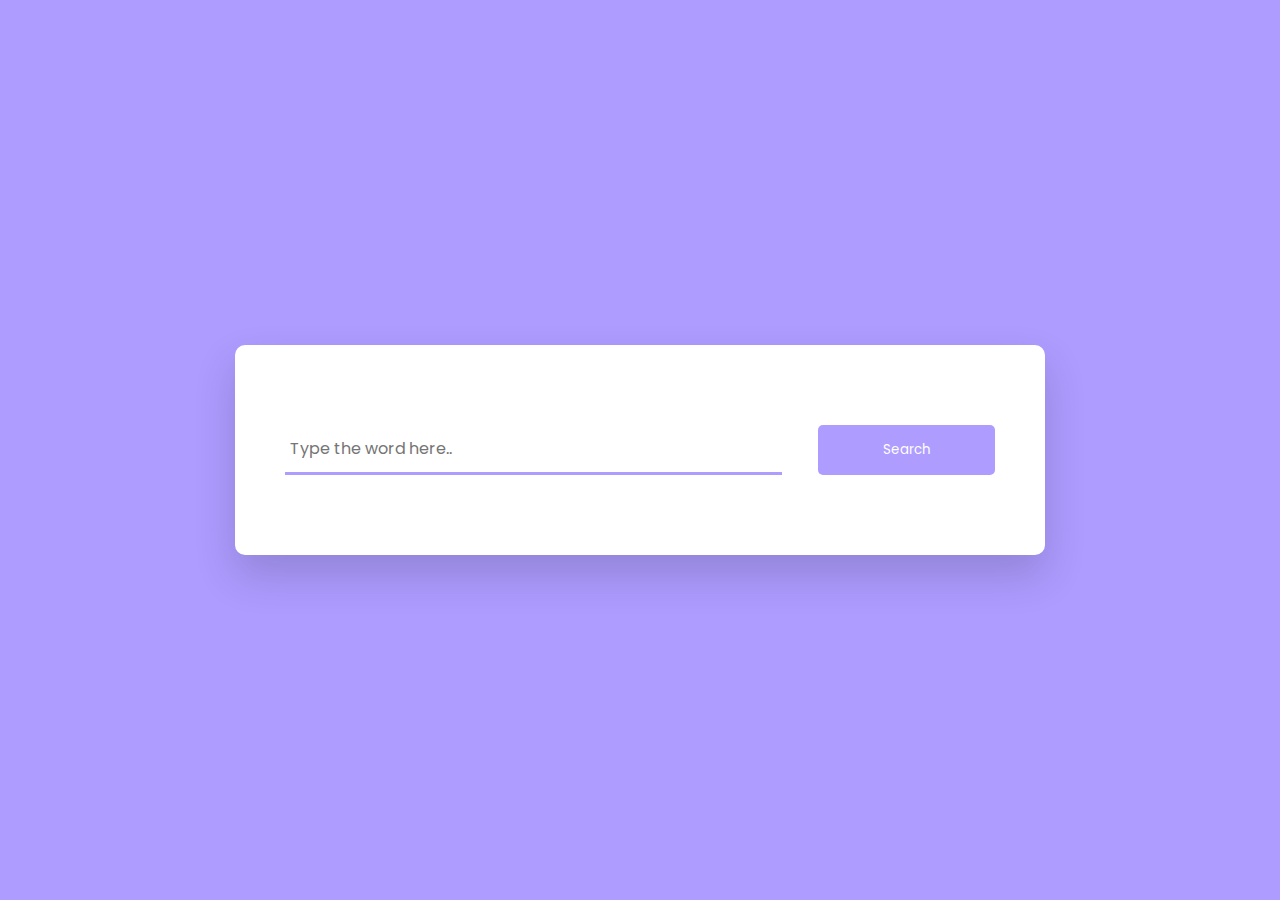
<file: dictionary/index.html>
<!DOCTYPE html>
<html lang="en">

<head>
    <meta charset="UTF-8" />
    <meta name="viewport" content="width=device-width, initial-scale=1.0" />
    <!-- Font Awsome -->
    <link rel="stylesheet" href="https://cdnjs.cloudflare.com/ajax/libs/font-awesome/6.5.1/css/all.min.css" />
    <!-- Google Fonts -->
    <link rel="preconnect" href="https://fonts.googleapis.com" />
    <link rel="preconnect" href="https://fonts.gstatic.com" crossorigin />
    <link href="https://fonts.googleapis.com/css2?family=Poppins&display=swap" rel="stylesheet" />
    <!-- Stylesheet -->
    <link rel="stylesheet" href="style.css" />
    <title>Dicitionary</title>
</head>

<body>
    <audio id="sound"></audio>
    <div class="container">
        <div class="search-box">
            <input type="text" name="input-box" id="input-box" placeholder="Type the word here.." />
            <button type="button" name="search-button" id="search-button">
                Search
            </button>
        </div>
        <div class="result" id="result"></div>
    </div>
    <!-- Script -->
    <script src="script.js"></script>
</body>

</html>
</file>
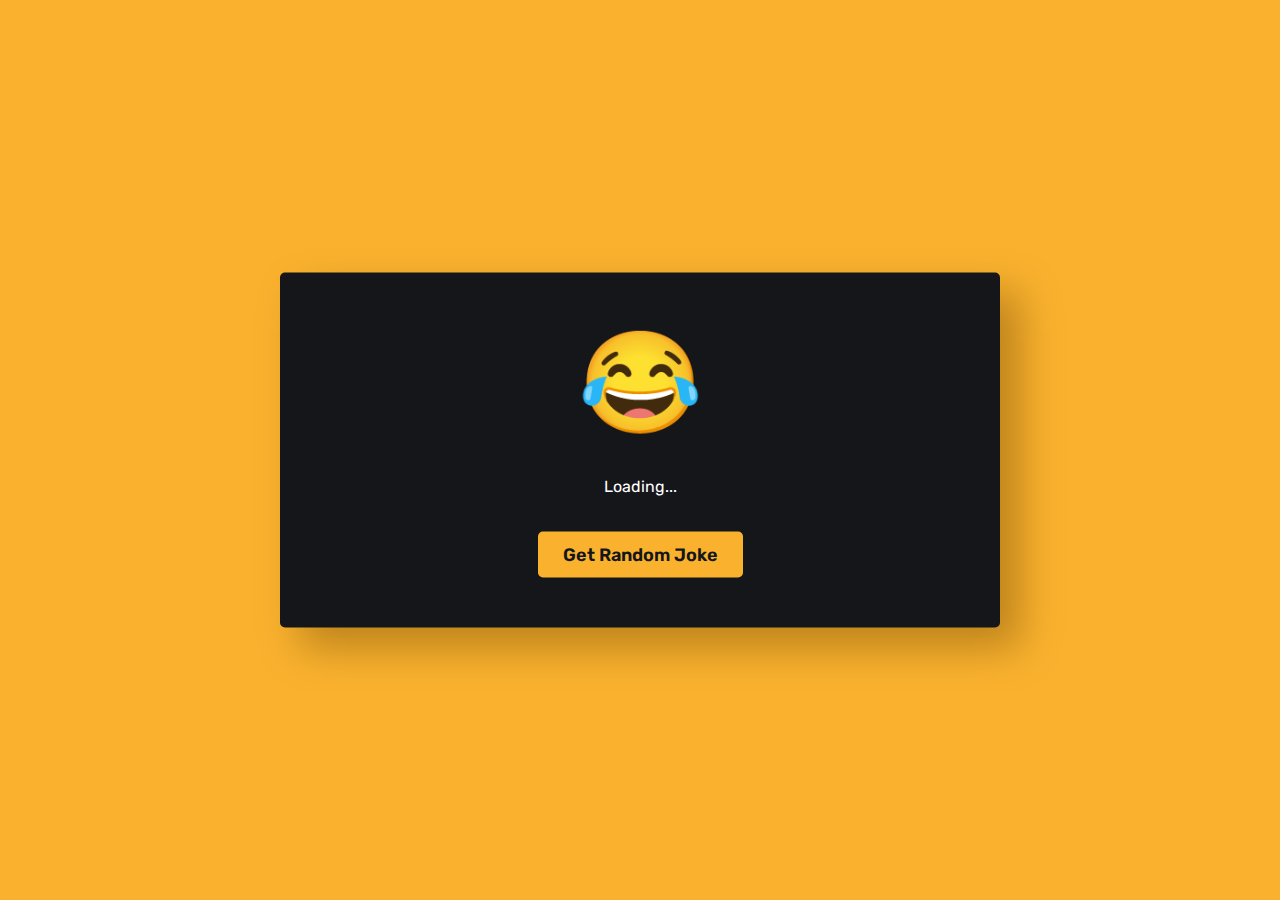
<file: joke_generator/index.html>
<!DOCTYPE html>
<html lang="en">
  <head>
    <meta charset="UTF-8" />
    <meta name="viewport" content="width=device-width, initial-scale=1.0" />
    <!-- Google Fonts -->
    <link rel="preconnect" href="https://fonts.googleapis.com" />
    <link rel="preconnect" href="https://fonts.gstatic.com" crossorigin />
    <link
      href="https://fonts.googleapis.com/css2?family=Rubik&display=swap"
      rel="stylesheet"
    />
    <!-- Stylesheet -->
    <link rel="stylesheet" href="style.css" />
    <title>Joke Generator</title>
  </head>
  <body>
    <div class="wrapper">
      <span>&#128514;</span>
      <p id="joke">
        Loading...
      </p>
      <button onclick="getJoke()" type="button" name="generate-button" id="generate-button">Get Random Joke</button>
    </div>
    <!-- Script -->
    <script src="script.js"></script>
  </body>
</html>
</file>
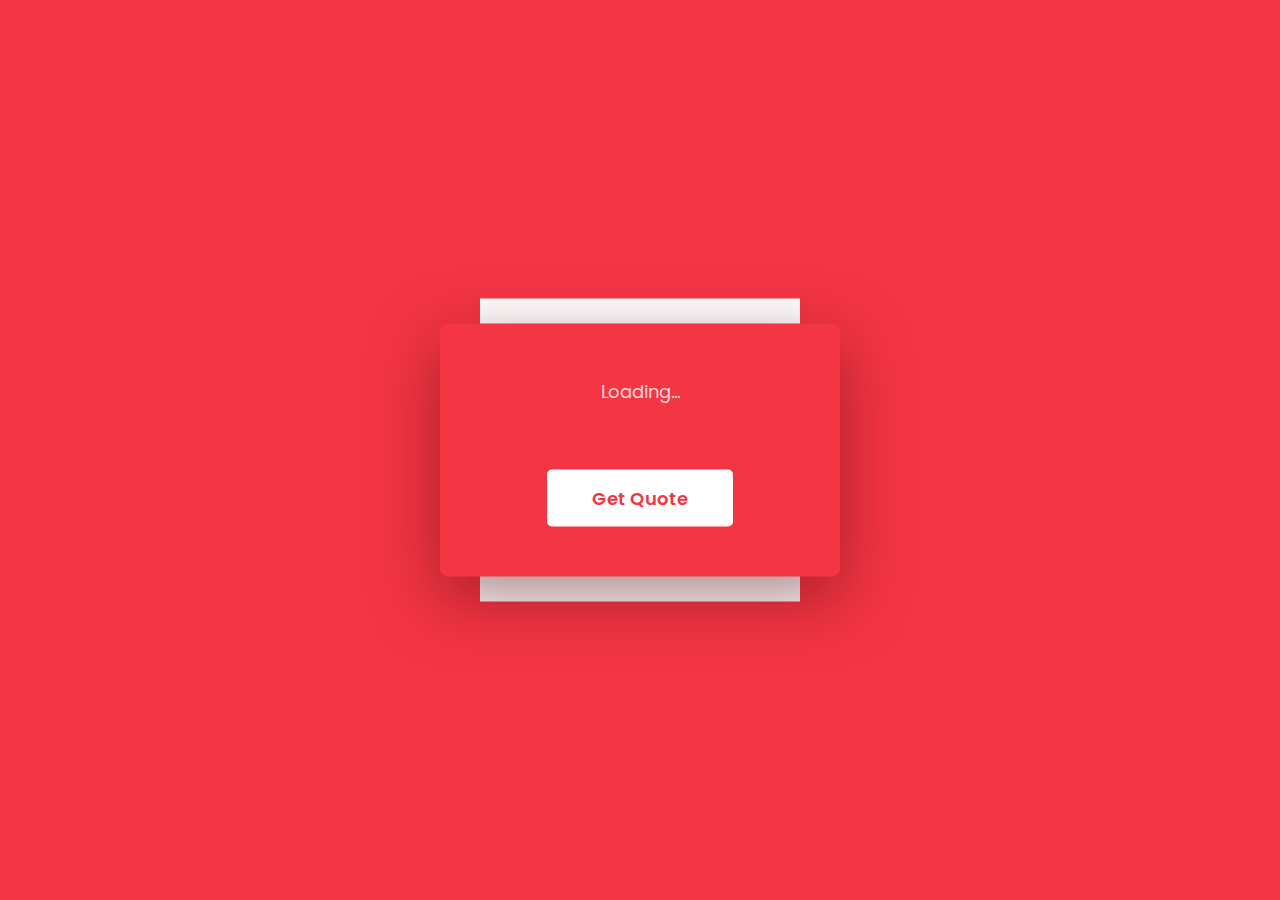
<file: quote_generator/index.html>
<!DOCTYPE html>
<html lang="en">
<head>
    <meta charset="UTF-8">
    <meta name="viewport" content="width=device-width, initial-scale=1.0">
    <!-- Google Fonts -->
    <link rel="preconnect" href="https://fonts.googleapis.com" />
    <link rel="preconnect" href="https://fonts.gstatic.com" crossorigin />
    <link
      href="https://fonts.googleapis.com/css2?family=Poppins&display=swap"
      rel="stylesheet"
    />
    <!-- Stylesheet -->
    <link rel="stylesheet" href="style.css">
    <title>Quote Generator</title>
</head>
<body>
    <div class="wrapper">
        <div class="container">
            <p id="quote">Loading...</p>
            <h3 id="author"></h3>
            <button type="button" name="generate-button" id="generate-button" onclick="getQuote()">Get Quote</button>
        </div>
    </div>
    <!-- Script -->
    <script src="script.js"></script>
</body>
</html>
</file>
<file: dictionary/style.css>
:root {
    --primary-color: #ae9cff;
    --secondary-color: #575a7b;
}

* {
    padding: 0;
    margin: 0;
    box-sizing: border-box;
}

*:not(i) {
    font-family: "Poppins", sans-serif;
}

body {
    background-color: var(--primary-color);
}

.container {
    width: 90vmin;
    background-color: #fff;
    padding: 80px 50px;
    position: absolute;
    top: 50%;
    left: 50%;
    transform: translate(-50%,-50%);
    border-radius: 10px;
    box-shadow: 0px 20px 40px rgba(38, 33, 61, 0.2);
}

.search-box {
    width: 100%;
    display: flex;
    justify-content: space-between;
}

.search-box input {
    width: 70%;
    padding: 5px;
    border: none;
    outline: none;
    border-bottom: 3px solid var(--primary-color);
    font-size: 16px;
}

.search-box button {
    width: 25%;
    padding: 15px 0;
    background-color: var(--primary-color);
    color: #fff;
    border: none;
    outline: none;
    border-radius: 5px;
    cursor: pointer;
}

.result {
    position: relative;
}

.result h3 {
    font-size: 30px;
    color: #1f194c;
}

.result .word {
    display: flex;
    justify-content: space-between;
    margin-top: 80px;
}

.result button {
    background-color: transparent;
    color: var(--primary-color);
    cursor: pointer;
    border: none;
    outline: none;
    font-size: 18px;
}

.result .details {
    display: flex;
    gap: 10px;
    color: #b3b6d4;
    margin: 5px 0 20px 0;
    font-size: 14px;
}

.word-meaning {
    color: var(--secondary-color);
}

.word-example {
    color: var(--secondary-color);
    font-style: italic;
    border-left: 3px solid var(--primary-color);
    padding-left: 20px;
    margin-top: 30px;
}
</file>
<file: joke_generator/style.css>
:root {
    --primary-color: #fab22e;
    --secondary-color: #15161a;
}

* {
    padding: 0;
    margin: 0;
    box-sizing: border-box;
    font-family: "Rubik", sans-serif;
}

body {
    background-color: var(--primary-color);
}

.wrapper {
    width: 80vmin;
    padding: 50px 40px;
    background-color: var(--secondary-color);
    position: absolute;
    top: 50%;
    left: 50%;
    transform: translate(-50%,-50%);
    border-radius: 5px;
    box-shadow: 20px 20px 40px rgba(97, 63, 0, 0.4);
}

span {
    display: block;
    text-align: center;
    font-size: 100px;
}

p {
    font-size: 16px;
    font-weight: 400;
    text-align: center;
    word-wrap: break-word;
    line-height: 30px;
    margin: 30px 0;
    color: #fff;
}

button {
    display: block;
    background-color: var(--primary-color);
    border: none;
    outline: none;
    padding: 12px 25px;
    font-size: 18px;
    color: var(--secondary-color);
    font-weight: 600;
    margin: 0 auto;
    border-radius: 5px;
    cursor: pointer;
}
</file>
<file: quote_generator/style.css>
:root {
    --primary-color: #f43543;
    --secondary-color: #fdd8d8;
    --tertiary-color: #fff;
}

* {
    padding: 0;
    margin: 0;
    box-sizing: border-box;
    font-family: "Poppins", sans-serif;
}

body {
    background-color: var(--primary-color);
}

.wrapper {
    width: 400px;
    position: absolute;
    top: 50%;
    left: 50%;
    transform: translate(-50%,-50%);
}

.container {
    width: 100%;
    background-color: var(--primary-color);
    padding: 50px 40px;
    box-shadow: 0 20px 65px rgba(87, 11, 16, 0.5);
    position: relative;
    border-radius: 8px;
    text-align: center;
}

.container::after {
    content: "";
    width: 80%;
    background-color: var(--tertiary-color);
    height: 120%;
    position: absolute;
    z-index: -1;
    top: -10%;
    left: 10%;
}

.container p {
    color: var(--secondary-color);
    line-height: 2;
    font-size: 18px;
}

.container h3 {
    color: var(--tertiary-color);
    margin: 20px 0 60px 0;
    font-weight: 600;
    text-transform: capitalize;
}

.container button {
    background-color: var(--tertiary-color);
    border: none;
    outline: none;
    padding: 15px 45px;
    border-radius: 5px;
    font-size: 18px;
    font-weight: 600;
    cursor: pointer;
    color: var(--primary-color);
}
</file>
